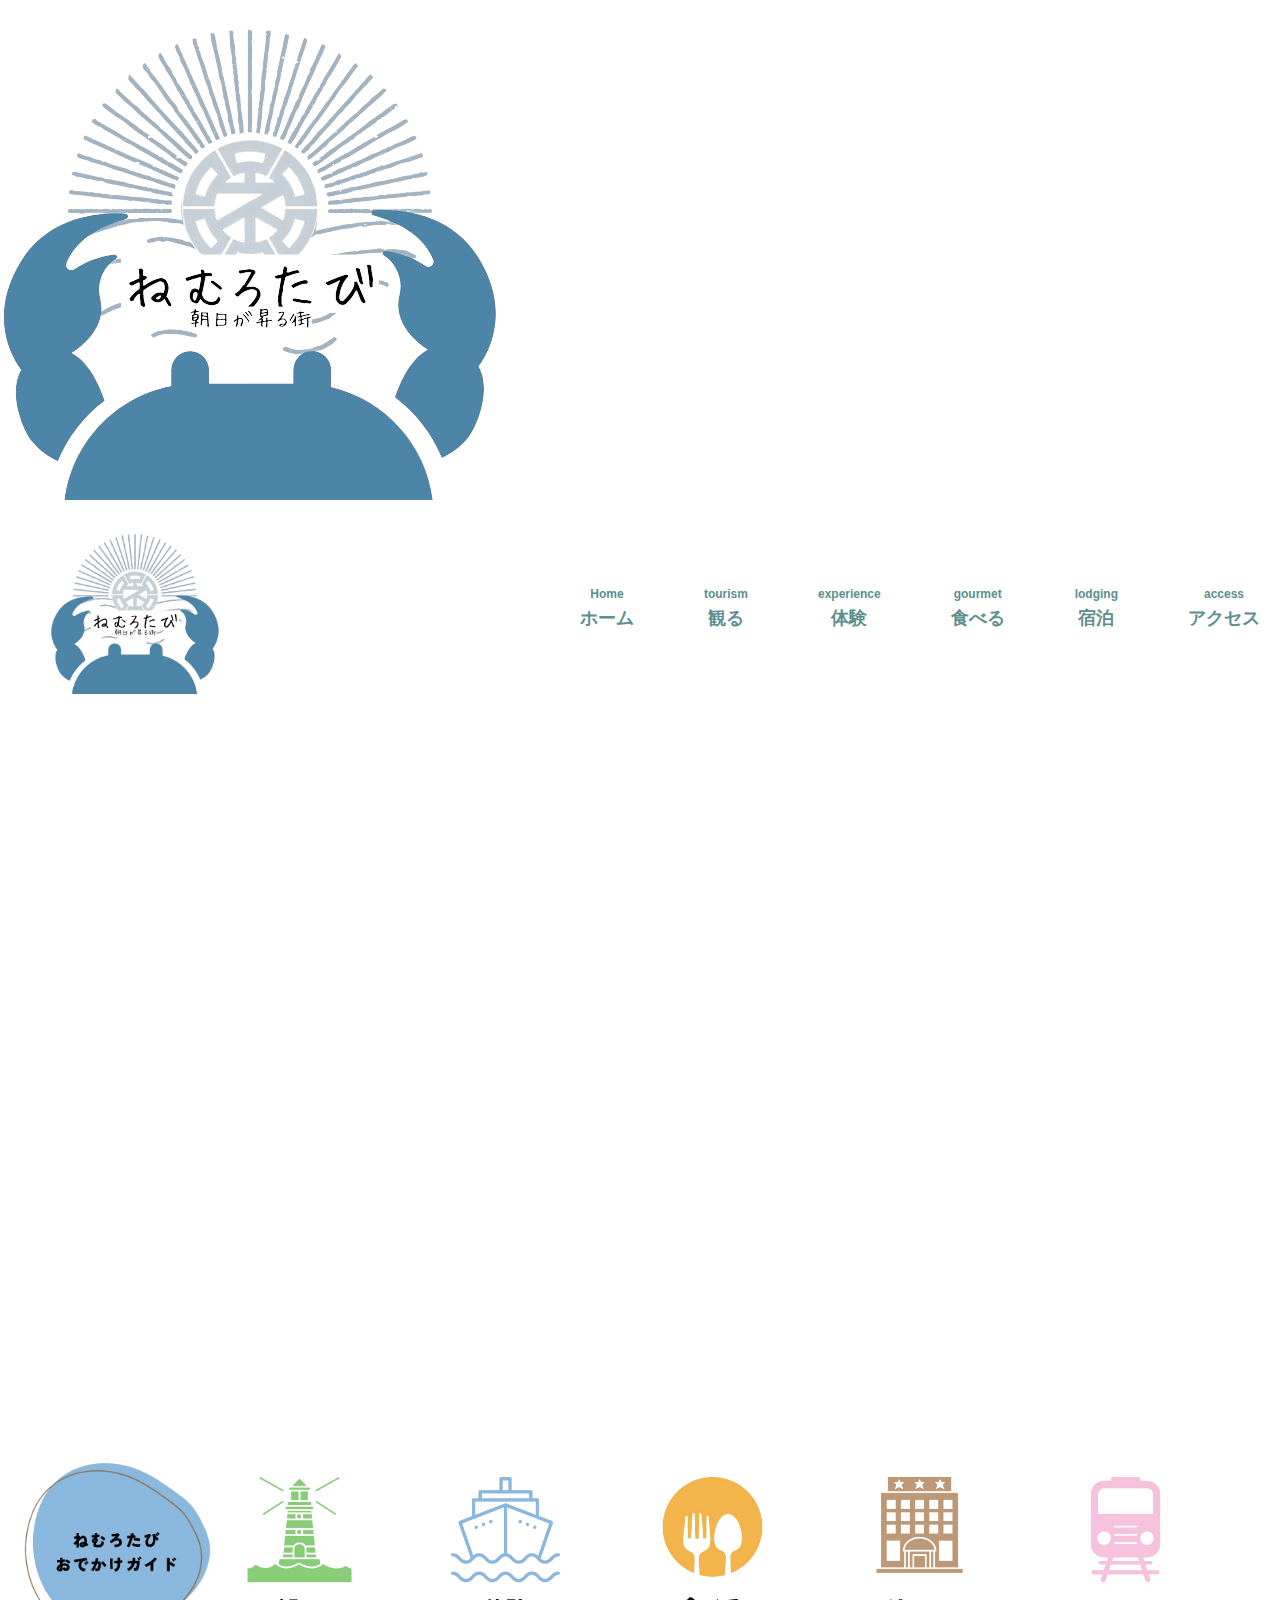
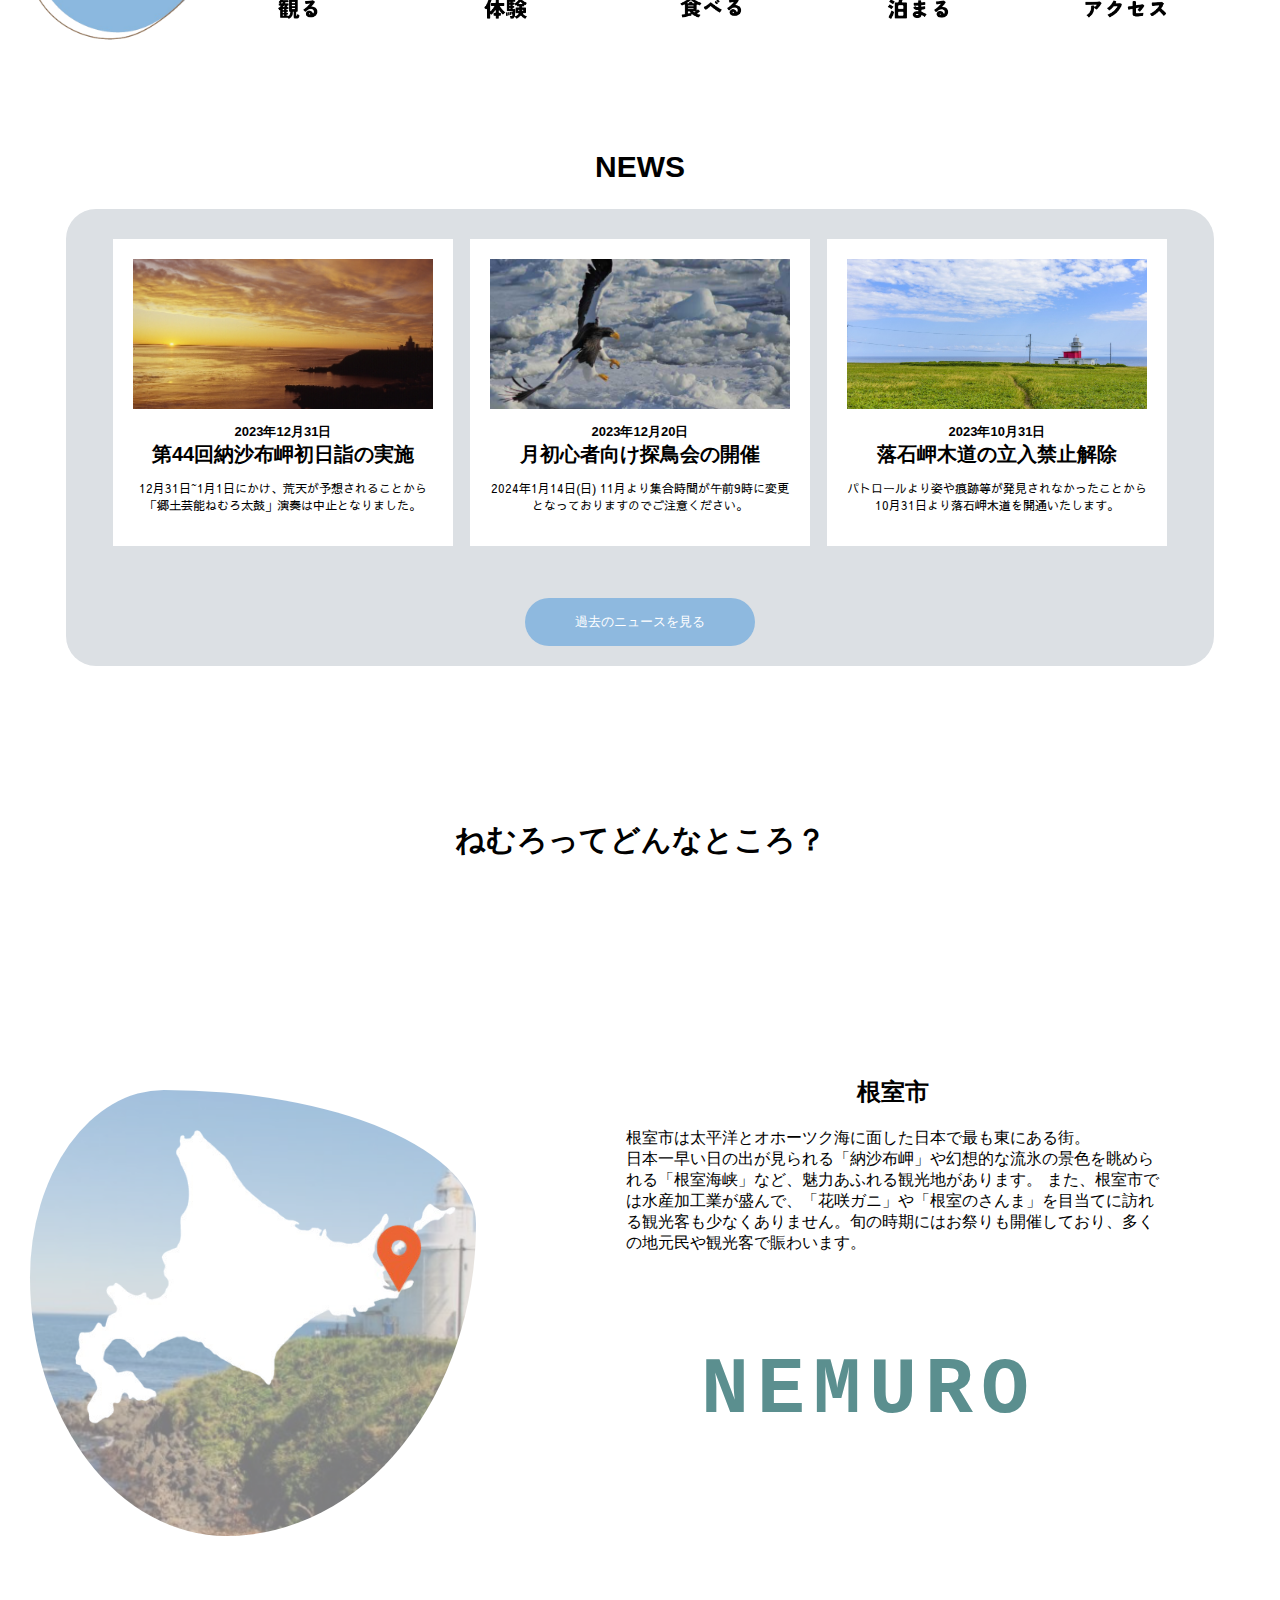
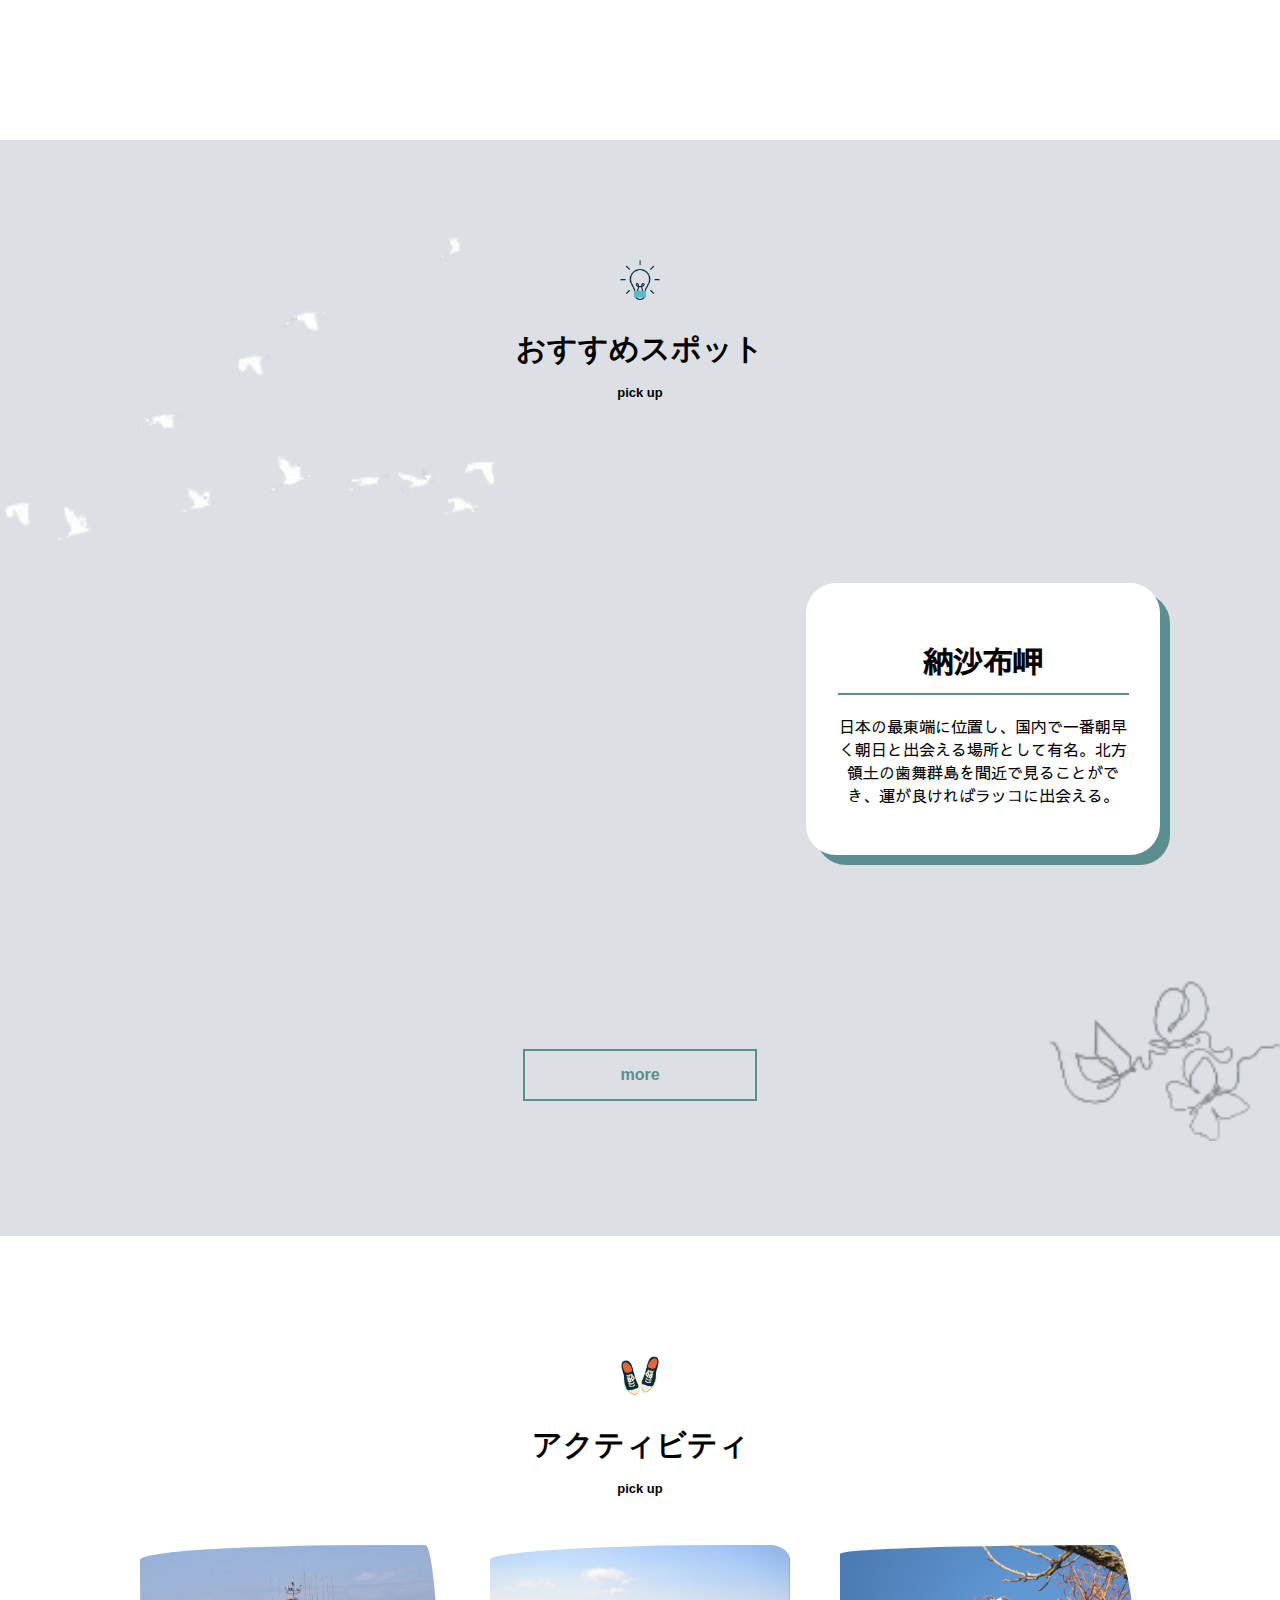
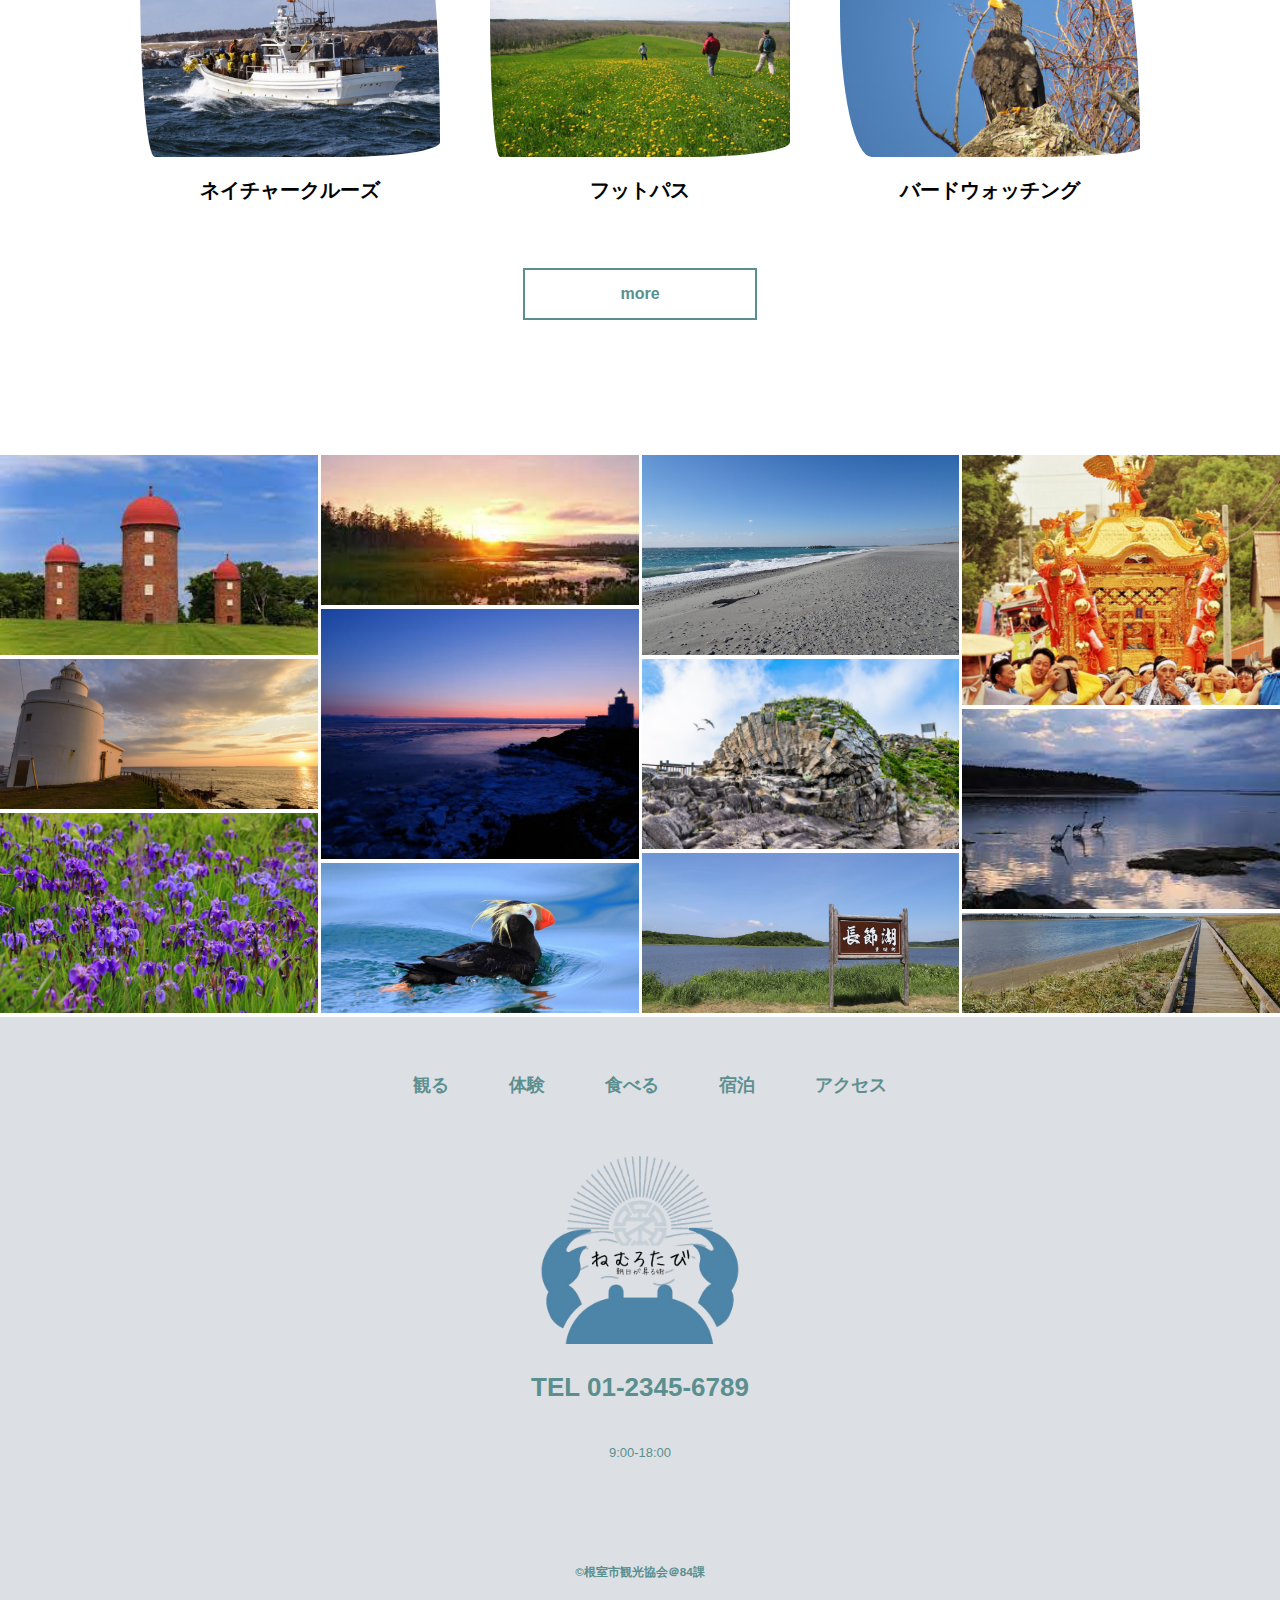
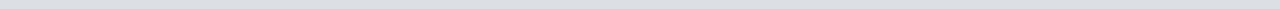
<file: index.html>
<!DOCTYPE html>
<html lang="ja">
<head>
  <meta charset="UTF-8">
  <meta name="viewport" content="width=device-width, initial-scale=1.0">
  <link rel="stylesheet" href="https://akari-hashi84.github.io/nemuro-tabi/index.css"/>
  <script defer src="https://akari-hashi84.github.io/nemuro-tabi/index.js"/></script>
    <link href="https://coco-factory.jp/ugokuweb/wp-content/themes/ugokuweb/data/reset.css" rel="stylesheet">
    <link href="https://coco-factory.jp/ugokuweb/wp-content/themes/ugokuweb/data/4-1-4/css/4-1-4.css" rel="stylesheet">
    
  <title>ねむろたび</title>

  <link rel="preconnect" href="https://fonts.googleapis.com">
<link rel="preconnect" href="https://fonts.gstatic.com" crossorigin>
<link href="https://fonts.googleapis.com/css2?family=Sawarabi+Gothic&display=swap" rel="stylesheet">


</head>
  <div id="splash">
    <div id="splash_logo"><img src="./images/index/logo-main.png" alt="" class="fadeUp"></div>
  </div>
<header>
  <div class="navi">
    <a href="./index.html">
    <div class="logo"><img src="images/index/logo-main.png"></div></a>
    <div class="Toggle" onclick="toggleMenu()">
        　　<span></span>
        　　<span></span>
        　　<span></span>
        </div>
        
      <ul class="menu">
        
          <li><a href="./index.html"><span>Home</span>ホーム</a></li>
          <li><a href="#"><span>tourism</span>観る</a></li>
          <li><a href="#"><span>experience</span>体験</a></li>
          <li><a href="./gourmet.html"><span>gourmet</span>食べる</a></li>
          <li><a href="#"><span>lodging</span>宿泊</a></li>
          <li><a href="#"><span>access</span>アクセス </a></li>
      </ul>
  </div>
  </div>

</header>
<body>

  <!-- メインビジュアルと動画 -->
  <div class="main-visual">
    <!-- 動画の埋め込み -->
    <iframe src="https://www.youtube.com/embed/g1PAM11sjP4?si=uD7vCt7kZNsphB1H&amp;start=7&autoplay=1&mute=1"?controls="0" title="YouTube video player" frameborder="0" allow="accelerometer; autoplay; clipboard-write; encrypted-media; gyroscope; picture-in-picture; web-share" allowfullscreen></iframe>
  </div>

  <!-- 画像コンテナ -->
  <div class="image-container">
    <!-- 画像1 -->
    <a href="./index.html">
      <img src="./images/index/おでかけガイド.png" alt="Image 1" class="gallery-image-1">
    </a>
    <!-- 画像2 -->
    <a href="">
      <img src="./images/index/観る.png" alt="Image 2" class="gallery-image" onmouseover="zoomIn(this)" onmouseout="zoomOut(this)">
    </a>
    <!-- 画像3 -->
    <a href="">
      <img src="./images/index/体験.png" alt="Image 3" class="gallery-image" onmouseover="zoomIn(this)" onmouseout="zoomOut(this)">
    </a>
    <!-- 画像4 -->
    <a href="./gourmet.html">
      <img src="./images/index/食べる.png" alt="Image 4" class="gallery-image" onmouseover="zoomIn(this)" onmouseout="zoomOut(this)">
    </a>
    <!-- 画像5 -->
    <a href="">
      <img src="./images/index/泊まる.png" alt="Image 5" class="gallery-image" onmouseover="zoomIn(this)" onmouseout="zoomOut(this)">
    </a>
    <!-- 画像6 -->
    <a href="">
      <img src="./images/index/アクセス.png" alt="Image 6" class="gallery-image" onmouseover="zoomIn(this)" onmouseout="zoomOut(this)">
    </a>
  </div>

  <!-- TOPICの要素 -->
<div class="topic-container">
    <div class="topic-text"><h2>NEWS</h2></div>
 <!-- トピックのスタイル -->
 <div class="topic-frame" id="topicFrame">
  <!-- 1つ目のトピック -->
  <div class="topic-slide">
    <img src="./images/index/朝日.jpg" alt="Topic 1" class="topic-image">
    <div class="topic-text">
      <font size="2">2023年12月31日</font><br>第44回納沙布岬初日詣の実施
      <p>12月31日~1月1日にかけ、荒天が予想されることから「郷土芸能ねむろ太鼓」演奏は中止となりました。</p>
    </div>
  </div>
  <!-- 2つ目のトピック -->
  <div class="topic-slide">
    <img src="./images/index/探鳥.jpg" alt="Topic 2" class="topic-image">
    <div class="topic-text">
      <font size="2">2023年12月20日</font><br>月初心者向け探鳥会の開催
      <p>2024年1月14日(日) 11月より集合時間が午前9時に変更となっておりますのでご注意ください。</p>
    </div>
  </div>
  <!-- 3つ目のトピック -->
  <div class="topic-slide">
    <img src="./images/index/otiishi1.png" alt="Topic 3" class="topic-image">
    <div class="topic-text">
      <font size="2">2023年10月31日</font><br>落石岬木道の立入禁止解除
      <p>パトロールより姿や痕跡等が発見されなかったことから10月31日より落石岬木道を開通いたします。</p>
    </div>
  </div>
  <button class="topic-more-button" onclick="showMore('Topic 3')">過去のニュースを見る</button>
 </div>
</div>

  <!-- 追加：ねむろってどんなとこ？のテキスト -->
<div class="nemurotoha">
  <div class="nemuro"><h2>ねむろってどんなところ？</h2></div>
<div class="nemuro-about">
  <div class="nemuro-about-image">
    <img src="./images/index/nemuro.png" alt="Additional Image" >
  </div>
  <div class="nemuro-about-text">
    <h2>根室市</h2>
    <p>根室市は太平洋とオホーツク海に面した日本で最も東にある街。<br>日本一早い日の出が見られる「納沙布岬」や幻想的な流氷の景色を眺められる「根室海峡」など、魅力あふれる観光地があります。
    また、根室市では水産加工業が盛んで、「花咲ガニ」や「根室のさんま」を目当てに訪れる観光客も少なくありません。旬の時期にはお祭りも開催しており、多くの地元民や観光客で賑わいます。</p>
    <div class="nem">
      <p class="bound">
        <span>N</span>
        <span>E</span>
        <span>M</span>
        <span>U</span>
        <span>R</span>
        <span>O</span>
        
      </p>
    </div>
  </div>
</div>


<!-- おすすめスポット -->
<div class="recommendation-container">
  <img src="./images/index/ひらめく.png" alt="Small Image" class="hirameki">
  <h2>おすすめスポット<br><font size="2">pick up</font></h2>

  <div class="nossapu">
    <div class="wrap">
      <div class="slide">
        <div class="slide-image"></div>
        <div class="slide-image"></div>
        <div class="slide-image"></div>
      </div>
      <div class="box">
        <h2>納沙布岬</h2>
        <p>日本の最東端に位置し、国内で一番朝早く朝日と出会える場所として有名。北方領土の歯舞群島を間近で見ることができ、運が良ければラッコに出会える。</p>
        
      </div>
      
    </div>
    <a href="" class="btn_23">more</a>
  </div>
  </div>


<div class="activity">
  <img src="./images/index/くつ.png" alt="Small Image" class="hirameki">
  <h2>アクティビティ<br><font size="2">pick up</font></h2>
<div class="gallery">
  <ul>
    <li>
      <img src="./images/index/ネイチャークルーズ.png">
      <p><b>ネイチャークルーズ</b></p>
    </li>
    <li>
      <img src="./images/index/フットパス.png">
      <p><b>フットパス</b></p>
    </li>
    <li>
      <img src="./images/index/バードウォッチング.png">
      <p><b>バードウォッチング</b></p>
    </li>

  </ul>
</div>
<a href="" class="btn_23">more</a>
</div>


<div class="top">
  <img class="img" src="./images/index/meizi.jpeg" alt="" />
  <img class="img" src="./images/index/nossapu1.png" alt="" />
  <img class="img" src="./images/index/北方.jpg" alt="" />
  <img class="img" src="./images/index/春国岱.jpeg" alt="" />
  <img class="img" src="./images/index/nemuro1.jpg" alt="" />
  <img class="img" src="./images/index/otiishi2.png" alt="" />
  <img class="img" src="./images/index/浜.jpg" alt="" />
  <img class="img" src="./images/index/車石.jpg" alt="" />
  <img class="img" src="./images/index/長節湖.jpeg" alt="" />
  <img class="img" src="./images/index/金毘羅.png" alt="" />
  <img class="img" src="./images/index/風連湖.jpeg" alt="" />
  <img class="img" src="./images/index/nemuro2.jpg" alt="" />

</div>

<!-- footerここから -->
<footer class="footer">
  <nav class="site-menu">
    <ul>
      <li><a href="">観る</a></li>
      <li><a href="">体験</a></li>
      <li><a href="./gourmet.html">食べる</a></li>
      <li><a href="">宿泊</a></li>
      <li><a href="">アクセス</a></li>
    </ul>
  </nav>
  
  <a class="footer-logo" href="./index.html">
    <img src="./images/index/logo-main.png" alt="nemuro-tabi">
  </a>
  <p class="footer-tel">TEL 01-2345-6789</p>
  <p class="footer-time">9:00-18:00</p>
  <p class="copyright"><small>&copy;根室市観光協会＠84課</small></p>
</footer>
<!-- footerここまで -->
    <script src="https://code.jquery.com/jquery-3.4.1.min.js"
    integrity="sha256-CSXorXvZcTkaix6Yvo6HppcZGetbYMGWSFlBw8HfCJo=" crossorigin="anonymous"></script>
  <script src="https://coco-factory.jp/ugokuweb/wp-content/themes/ugokuweb/data/4-1-4/js/4-1-4.js"></script>
<script src="https://code.jquery.com/jquery-3.4.1.min.js" integrity="sha256-CSXorXvZcTkaix6Yvo6HppcZGetbYMGWSFlBw8HfCJo=" crossorigin="anonymous"></script>

</body>
</html>
</file>
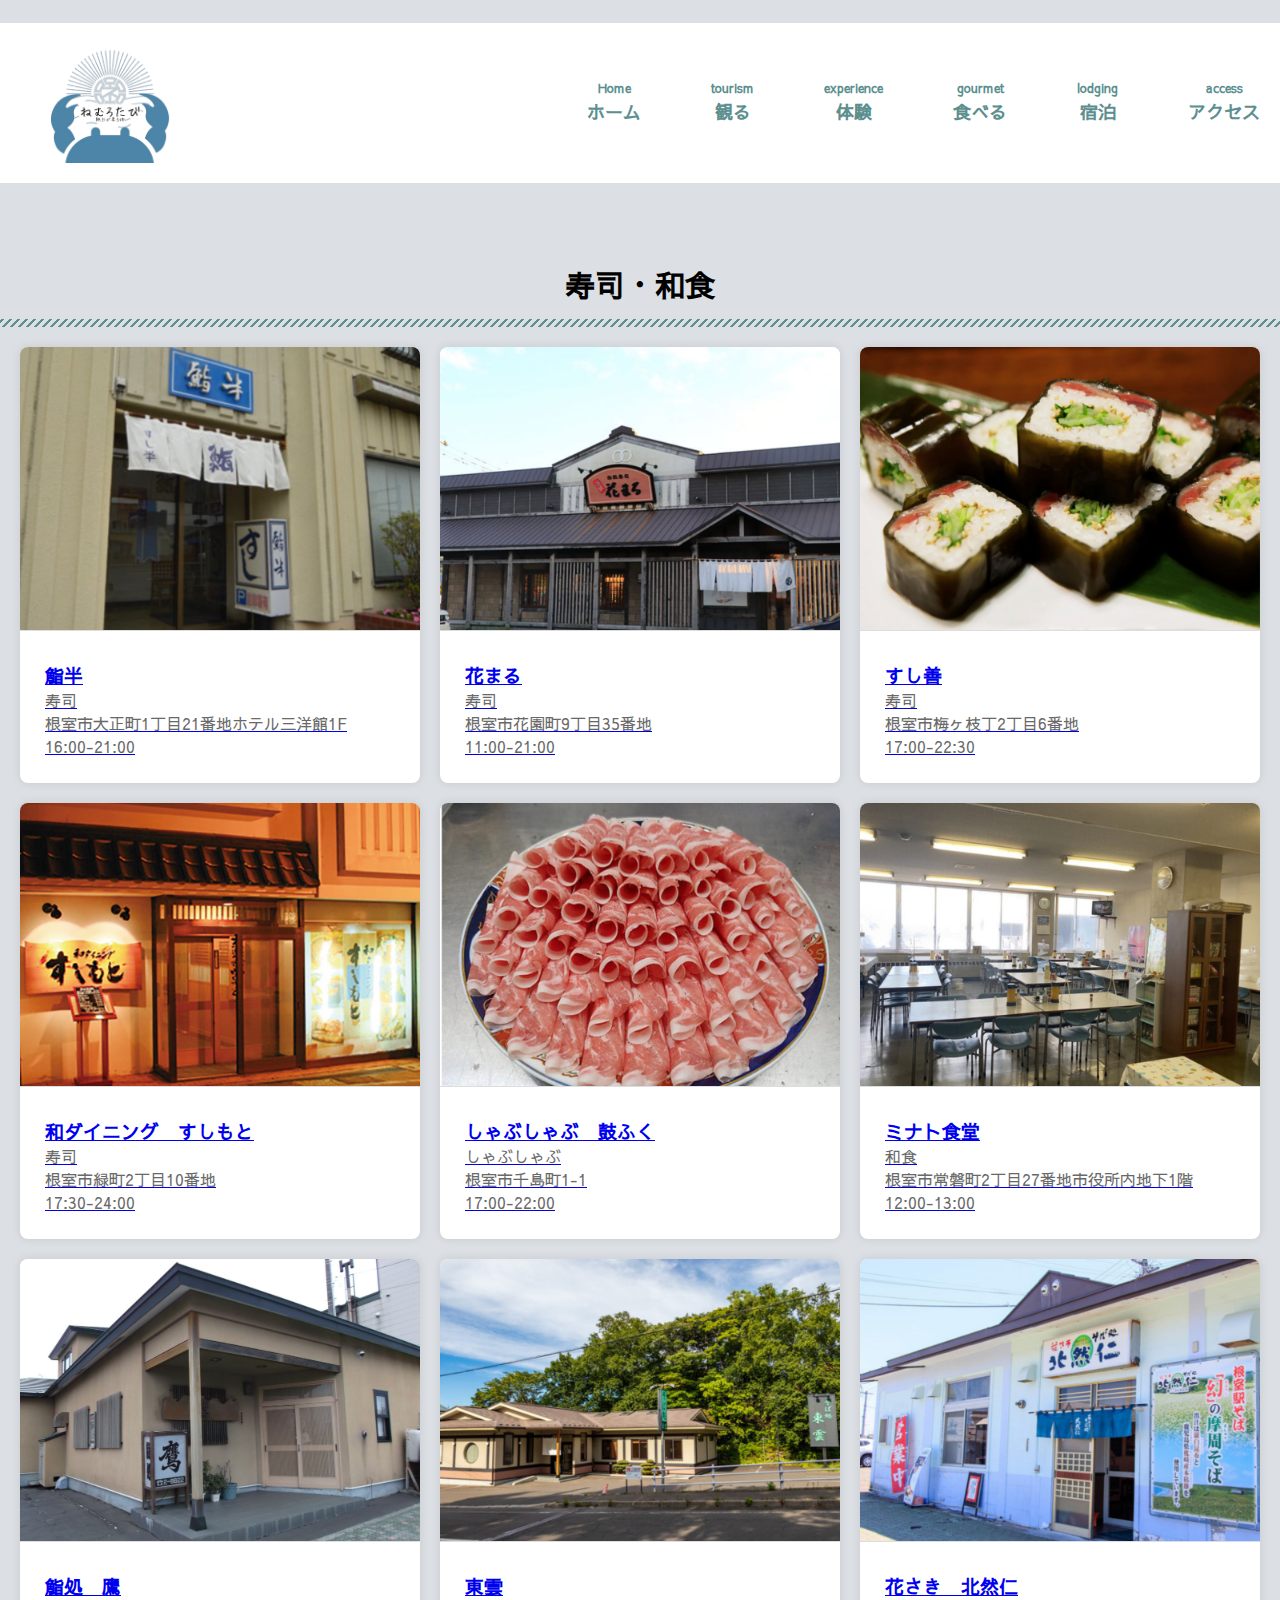
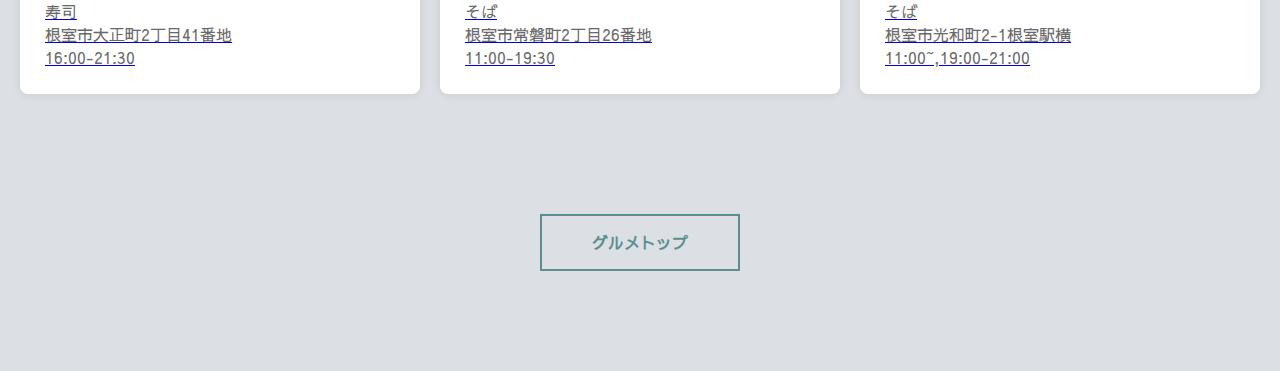
<file: gourmet-sushi-wa.html>
<!DOCTYPE html>
<html lang="ja">
<head>
    <meta charset="UTF-8">
    <meta name="viewport" content="width=device-width, initial-scale=1, maximum-scale=1, user-scalable=no">
　　<link href="https://fonts.googleapis.com/css2?family=Sawarabi+Gothic&display=swap" rel="stylesheet">
    <link rel="stylesheet" href="https://akari-hashi84.github.io/nemuro-tabi/gourmet-sushi-wa.css"/>
    <title>寿司・和食</title>
    <link rel="preconnect" href="https://fonts.googleapis.com">
<link rel="preconnect" href="https://fonts.gstatic.com" crossorigin>
<link href="https://fonts.googleapis.com/css2?family=Sawarabi+Gothic&display=swap" rel="stylesheet">
    
</head>
<body>
  <header>
  <div class="wrap">
    <a href="./index.html">
    <div class="logo"><img src="./images/index/logo-main.png"></div></a>

    <div class="Toggle" onclick="toggleMenu()">
        　　<span></span>
        　　<span></span>
        　　<span></span>
        </div>
        
      <ul class="menu">
        
          <li><a href="./index.html"><span>Home</span>ホーム</a></li>
          <li><a href="#"><span>tourism</span>観る</a></li>
          <li><a href="#"><span>experience</span>体験</a></li>
          <li><a href="./gourmet.html"><span>gourmet</span>食べる</a></li>
          <li><a href="#"><span>lodging</span>宿泊</a></li>
          <li><a href="#"><span>access</span>アクセス </a></li>
      </ul>
  </div>
  </div>
  
  </header>

   <h2 class="heading">寿司・和食</h2>
   
    <div class="grid-container">
        <!-- 1st row -->
        <a href="./sushihan.html" class="grid-item">
            <img src="./images/gourmet-和食・寿司/鮨半.png" alt="鮨半">
            <div class="grid-item-content">
                <h3>鮨半</h3>
                <p>寿司<br>根室市大正町1丁目21番地ホテル三洋館1F<br>16:00-21:00</p>
            </div>
        </a>

        <a href="./hanamaru.html" class="grid-item">
            <img src="./images/gourmet-和食・寿司/はなまる.png" alt="花まる">
            <div class="grid-item-content">
                <h3>花まる</h3>
                <p>寿司<br>根室市花園町9丁目35番地<br>11:00-21:00</p>
            </div>
        </a>

        <a href="#" class="grid-item">
            <img src="./images/gourmet-和食・寿司/すし善.png" alt="すし善">
            <div class="grid-item-content">
                <h3>すし善</h3>
                <p>寿司<br>根室市梅ヶ枝丁2丁目6番地<br>17:00-22:30</p>
            </div>
        </a>

        <!-- 2nd row (同じ要領で追加のセルを記述) -->
        <a href="#" class="grid-item">
          <img src="./images/gourmet-和食・寿司/すしもと.png" alt="和ダイニング　すもと">
          <div class="grid-item-content">
              <h3>和ダイニング　すしもと</h3>
              <p>寿司<br>根室市緑町2丁目10番地<br>17:30-24:00</p>
          </div>
        </a>

        <a href="#" class="grid-item">
          <img src="./images/gourmet-和食・寿司/鼓ふく.png" alt="しゃぶしゃぶ　鼓ふく">
          <div class="grid-item-content">
              <h3>しゃぶしゃぶ　鼓ふく</h3>
              <p>しゃぶしゃぶ<br>根室市千島町1-1<br>17:00-22:00</p>
          </div>
        </a>

        <a href="#" class="grid-item">
          <img src="./images/gourmet-和食・寿司/食堂.png" alt="ミナト食堂">
          <div class="grid-item-content">
              <h3>ミナト食堂</h3>
              <p>和食<br>根室市常磐町2丁目27番地市役所内地下1階<br>12:00-13:00</p>
          </div>
        </a>
        <!-- 3rd row (同じ要領で追加のセルを記述) -->
        <a href="#" class="grid-item">
          <img src="./images/gourmet-和食・寿司/鷹.png" alt="鮨処　鷹">
          <div class="grid-item-content">
              <h3>鮨処　鷹</h3>
              <p>寿司<br>根室市大正町2丁目41番地<br>16:00-21:30</p>
          </div>
        </a>

        <a href="#" class="grid-item">
          <img src="./images/gourmet-和食・寿司/東雲.png" alt="東雲">
          <div class="grid-item-content">
              <h3>東雲</h3>
              <p>そば<br>根室市常磐町2丁目26番地<br>11:00-19:30</p>
          </div>
        </a>

        <a href="#" class="grid-item">
          <img src="./images/gourmet-和食・寿司/北然仁.png" alt="花さき　北然仁">
          <div class="grid-item-content">
              <h3>花さき　北然仁</h3>
              <p>そば<br>根室市光和町2-1根室駅横<br>11:00~,19:00-21:00</p>
          </div>
        </a>
    </div>
    <a href="#" class="btn_23">グルメトップ</a>
    <script src="https://akari-hashi84.github.io/gourmet-sushi-wa.js"/></script>
</body>
</html>
</file>
